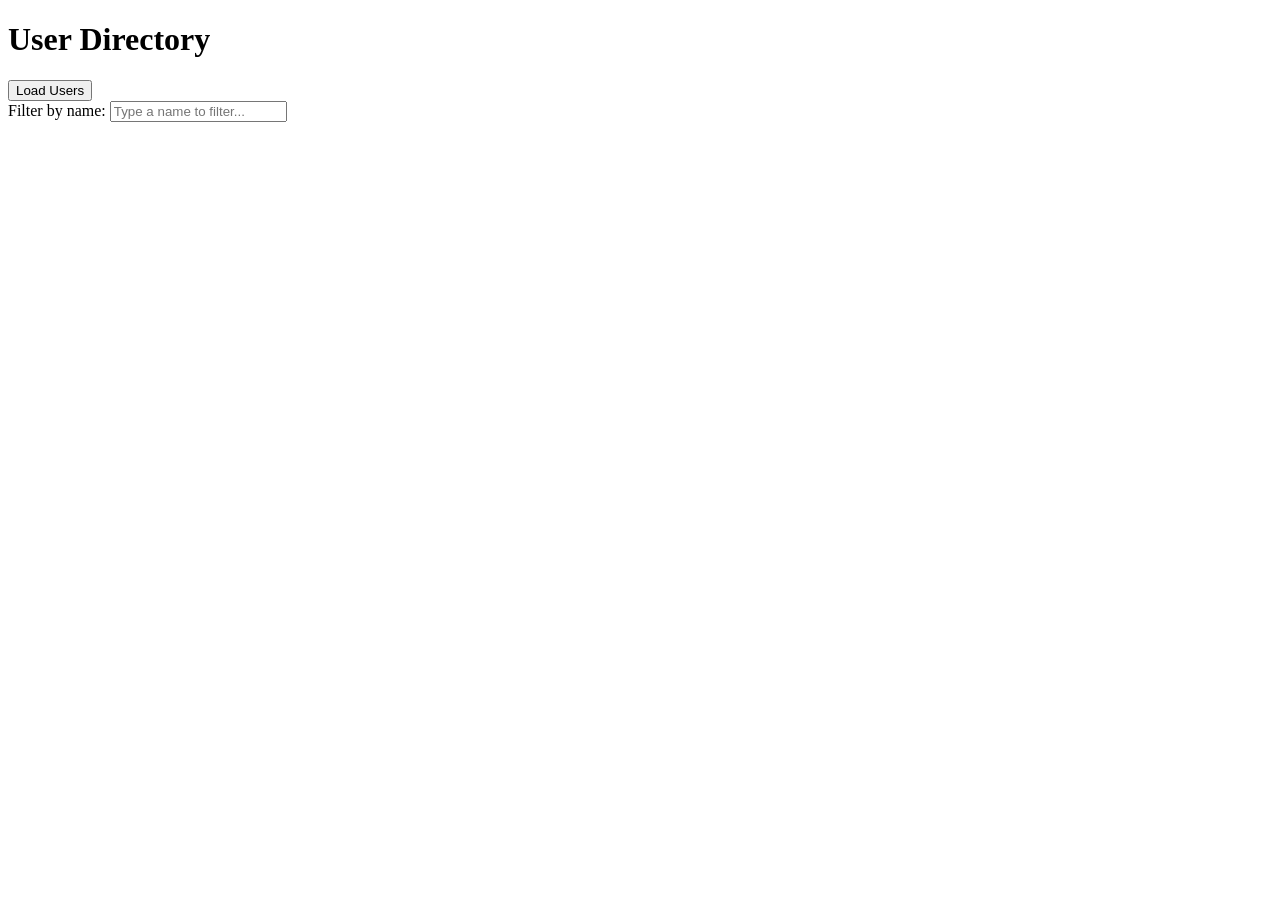
<file: index.html>
<!DOCTYPE html>
<html lang="en">
<head>
  <meta charset="UTF-8">
  <meta name="viewport" content="width=device-width, initial-scale=1.0">
  <title>Day 5 </title>
  <script src="users.js" defer></script>
</head>
<body>
  <header>
    <h1>User Directory</h1>
  </header>

      <button id="load-users">Load Users</button><br>

     <form action="">
        <label for="filter-input">Filter by name:</label>
        <input type="text" id="filter-input" placeholder="Type a name to filter...">
      
</form>
      <p id="status" ></p>

      <ul id="users-list"></ul>
  
</body>
</html>
</file>
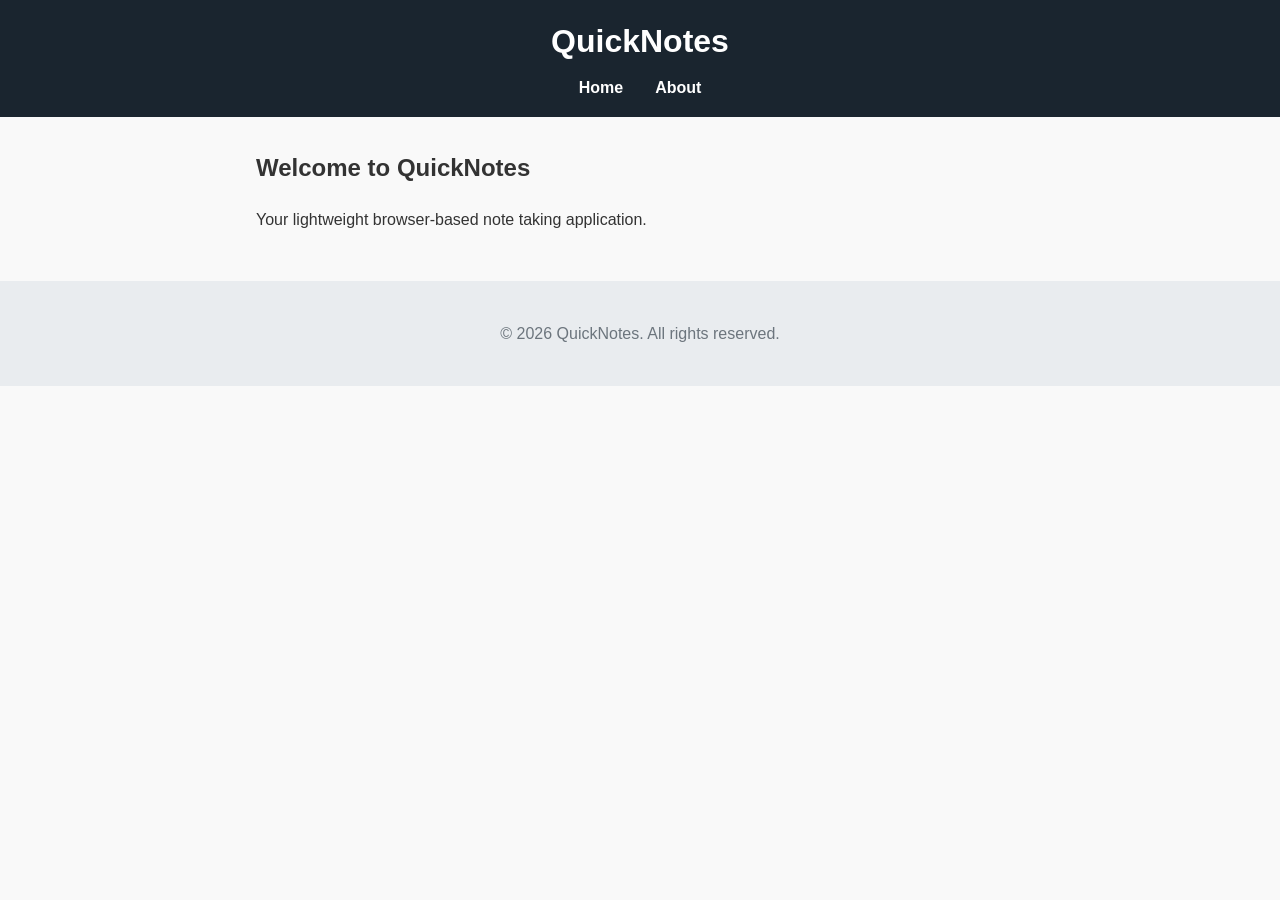
<file: day2/index.html>
<!DOCTYPE html>
<html lang="en">
<head>
  <meta charset="UTF-8">
  <meta name="viewport" content="width=device-width, initial-scale=1.0">
  <title>QuickNotes - Home</title>
  <link rel="stylesheet" href="style.css">
</head>
<body>

  <header>
    <h1>QuickNotes</h1>
    <nav>
      <ul>
        <li><a href="index.html">Home</a></li>
        <li><a href="about.html">About</a></li>
      </ul>
    </nav>
  </header>

  <main>
    <h2>Welcome to QuickNotes</h2>
    <p>Your lightweight browser-based note taking application.</p>
  </main>

  <footer>
    <p>&copy; 2026 QuickNotes. All rights reserved.</p>
  </footer>

</body>
</html>
</file>
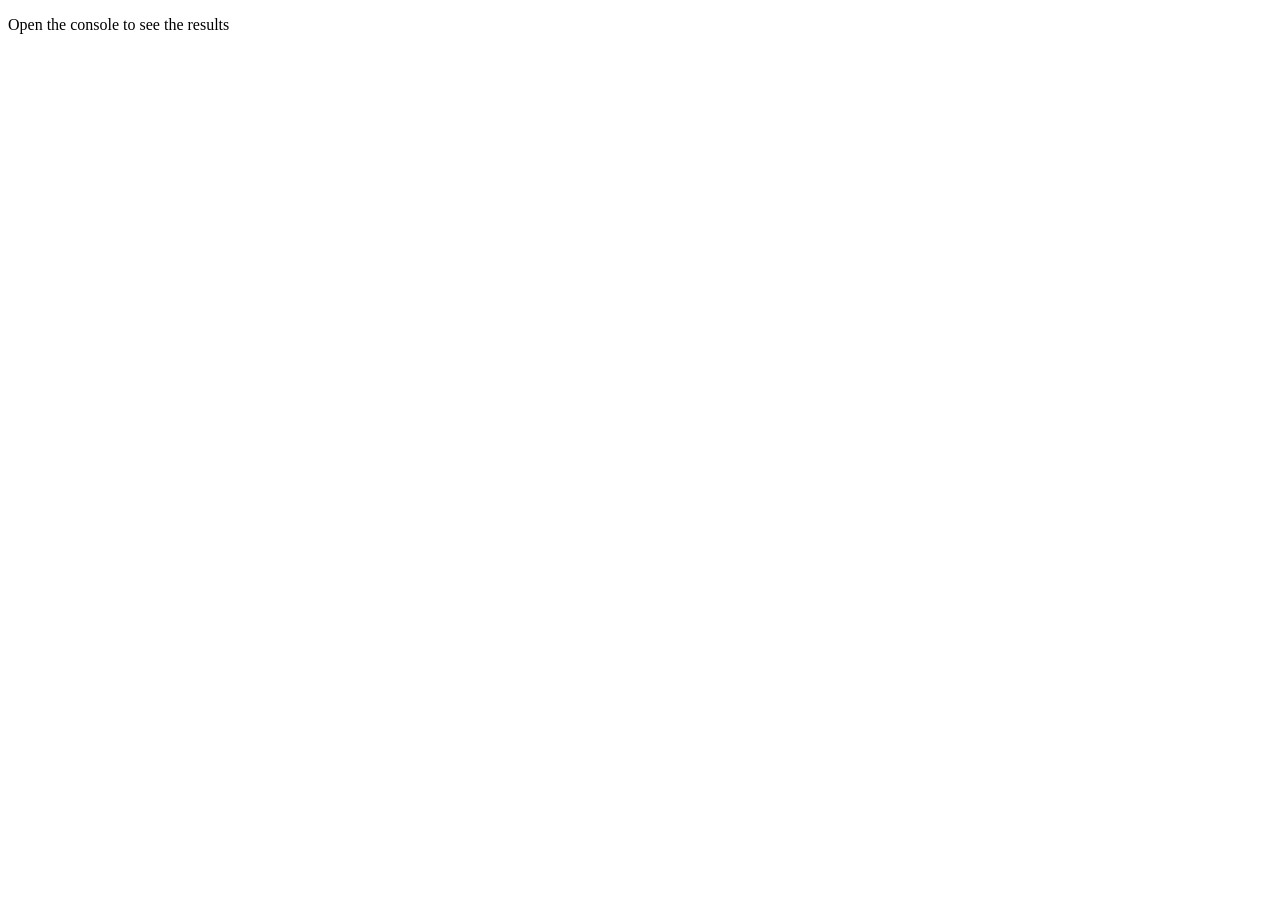
<file: day3/index.html>
<!DOCTYPE html>
<html lang="en">
<head>
    <meta charset="UTF-8">
    <meta name="viewport" content="width=device-width, initial-scale=1.0">
    <title>Notes Toolkit</title>
<script src="script.js" defer></script>
</head>
<body>
   <p>Open the console to see the results</p> 
</body>
</html>
</file>
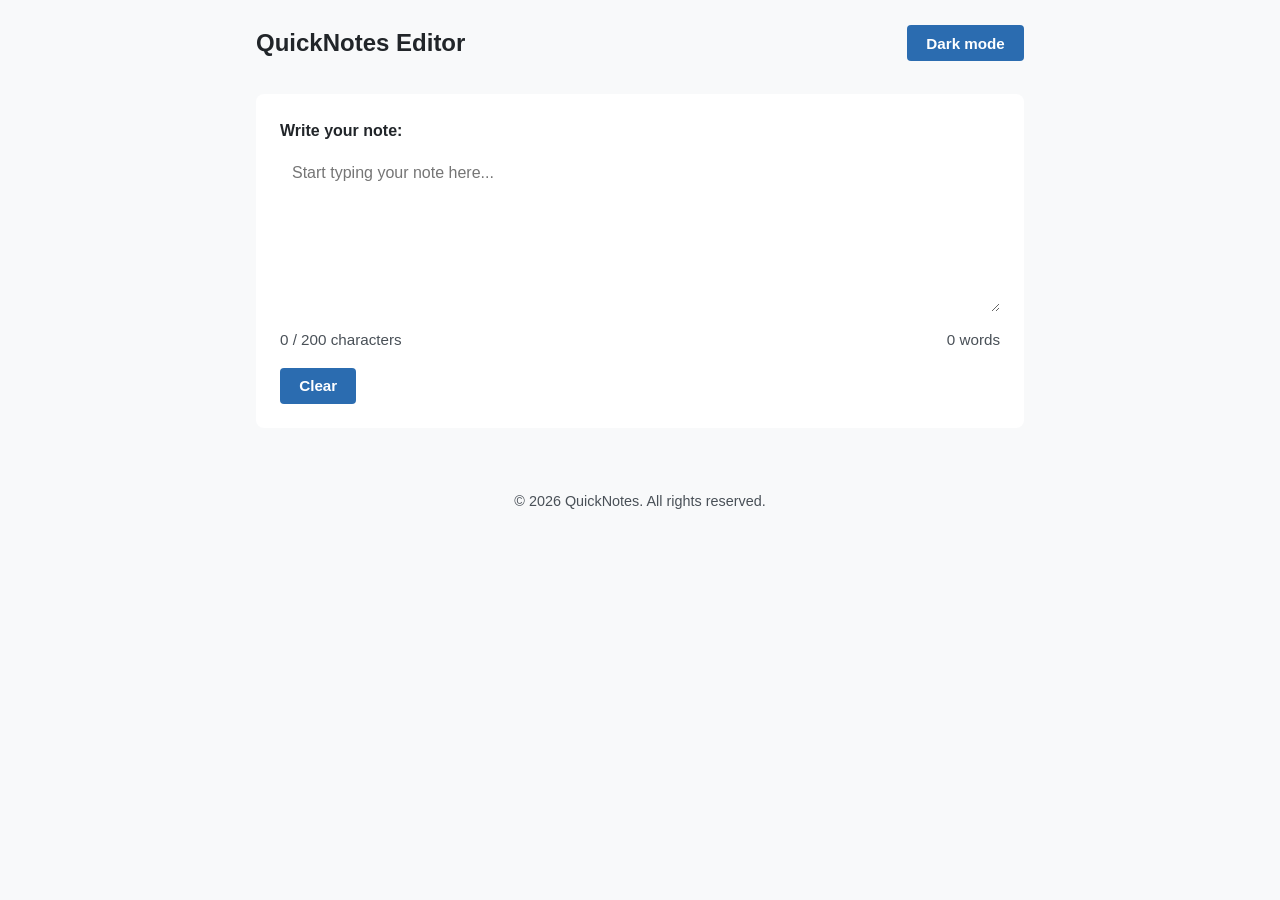
<file: day4/index.html>
<!DOCTYPE html>
<html lang="en">
<head>
  <meta charset="UTF-8">
  <meta name="viewport" content="width=device-width, initial-scale=1.0">
  <title> Day 4</title>
  <link rel="stylesheet" href="style.css">
  <script src="script.js" defer></script>
</head>
<body>

  <header>
    <h1>QuickNotes Editor</h1>
    <button id="theme-toggle" type="button">Dark mode</button>
  </header>

  <main>
    <div class="editor-section">
      <label for="note-text">Write your note:</label>
      <textarea id="note-text" placeholder="Start typing your note here..."></textarea>
      
      <div class="stats-bar">
        <p id="char-count">0 / 200 characters</p>
        <p id="word-count">0 words</p>
      </div>

      <button id="clear-btn" type="button">Clear</button>
    </div>
  </main>

  <footer>
    <p>&copy; 2026 QuickNotes. All rights reserved.</p>
  </footer>

</body>
</html>
</file>
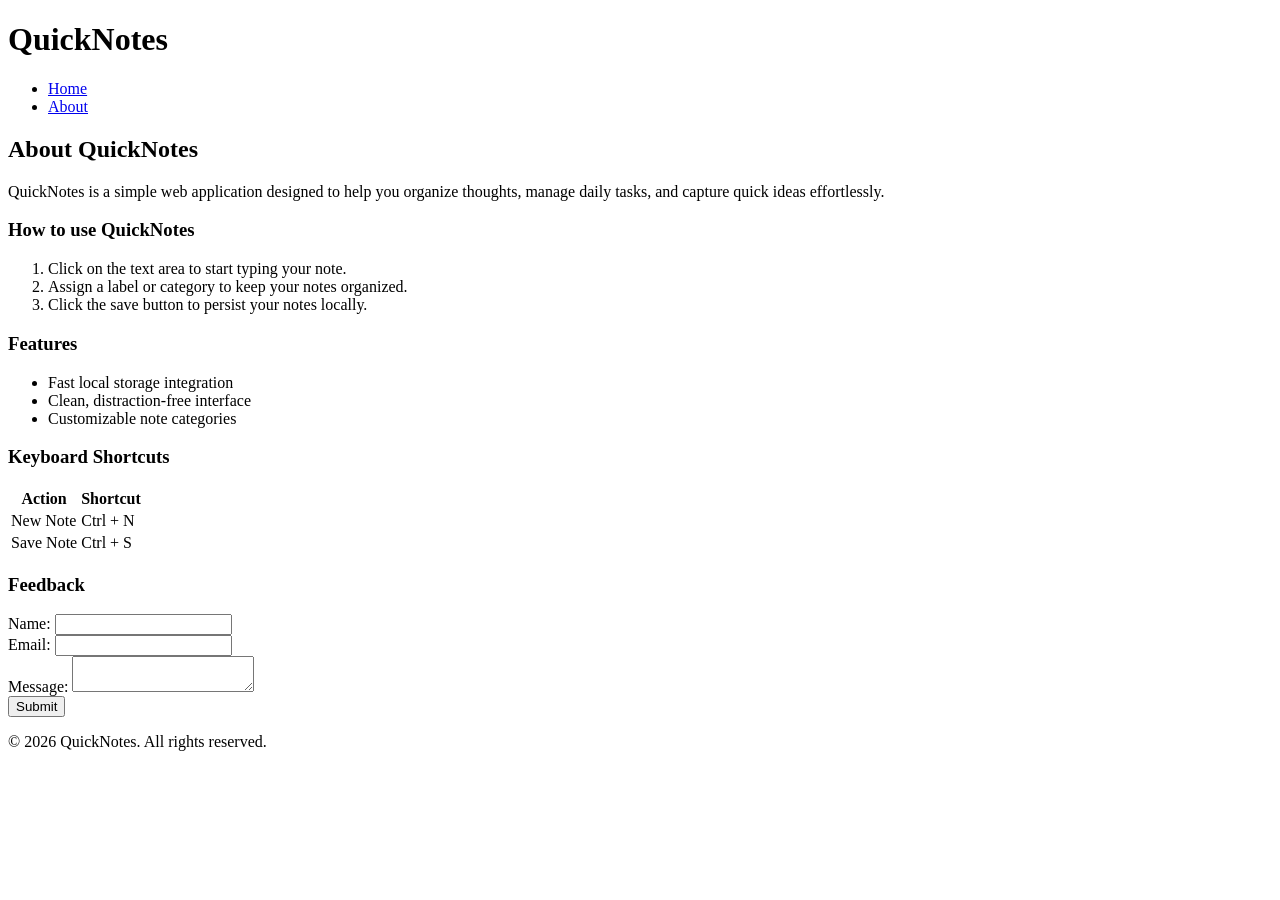
<file: about.html>
<!DOCTYPE html>
<html lang="en">
<head>
  <meta charset="UTF-8">
  <meta name="viewport" content="width=device-width, initial-scale=1.0">
  <title>About - QuickNotes</title>
</head>
<body>

  <header>
    <h1>QuickNotes</h1>
    <nav>
      <ul>
        <li><a href="index.html">Home</a></li>
        <li><a href="about.html">About</a></li>
      </ul>
    </nav>
  </header>

  <main>
    <h2>About QuickNotes</h2>
    <p>QuickNotes is a simple web application designed to help you organize thoughts, manage daily tasks, and capture quick ideas effortlessly.</p>

    <section>
      <h3>How to use QuickNotes</h3>
      <ol>
        <li>Click on the text area to start typing your note.</li>
        <li>Assign a label or category to keep your notes organized.</li>
        <li>Click the save button to persist your notes locally.</li>
      </ol>
    </section>

    <section>
      <h3>Features</h3>
      <ul>
        <li>Fast local storage integration</li>
        <li>Clean, distraction-free interface</li>
        <li>Customizable note categories</li>
      </ul>
    </section>

    <section>
      <h3>Keyboard Shortcuts</h3>
      <table>
        <thead>
          <tr>
            <th scope="col">Action</th>
            <th scope="col">Shortcut</th>
          </tr>
        </thead>
        <tbody>
          <tr>
            <td>New Note</td>
            <td>Ctrl + N</td>
          </tr>
          <tr>
            <td>Save Note</td>
            <td>Ctrl + S</td>
          </tr>
        </tbody>
      </table>
    </section>

    <section>
      <h3>Feedback</h3>
      <form action="#" method="post">
        <div>
          <label for="name">Name:</label>
          <input type="text" id="name" name="name" required>
        </div>
        <div>
          <label for="email">Email:</label>
          <input type="email" id="email" name="email" required>
        </div>
        <div>
          <label for="message">Message:</label>
          <textarea id="message" name="message" required></textarea>
        </div>
        <div>
          <button type="submit">Submit</button>
        </div>
      </form>
    </section>
  </main>

  <footer>
    <p>&copy; 2026 QuickNotes. All rights reserved.</p>
  </footer>

</body>
</html>
</file>
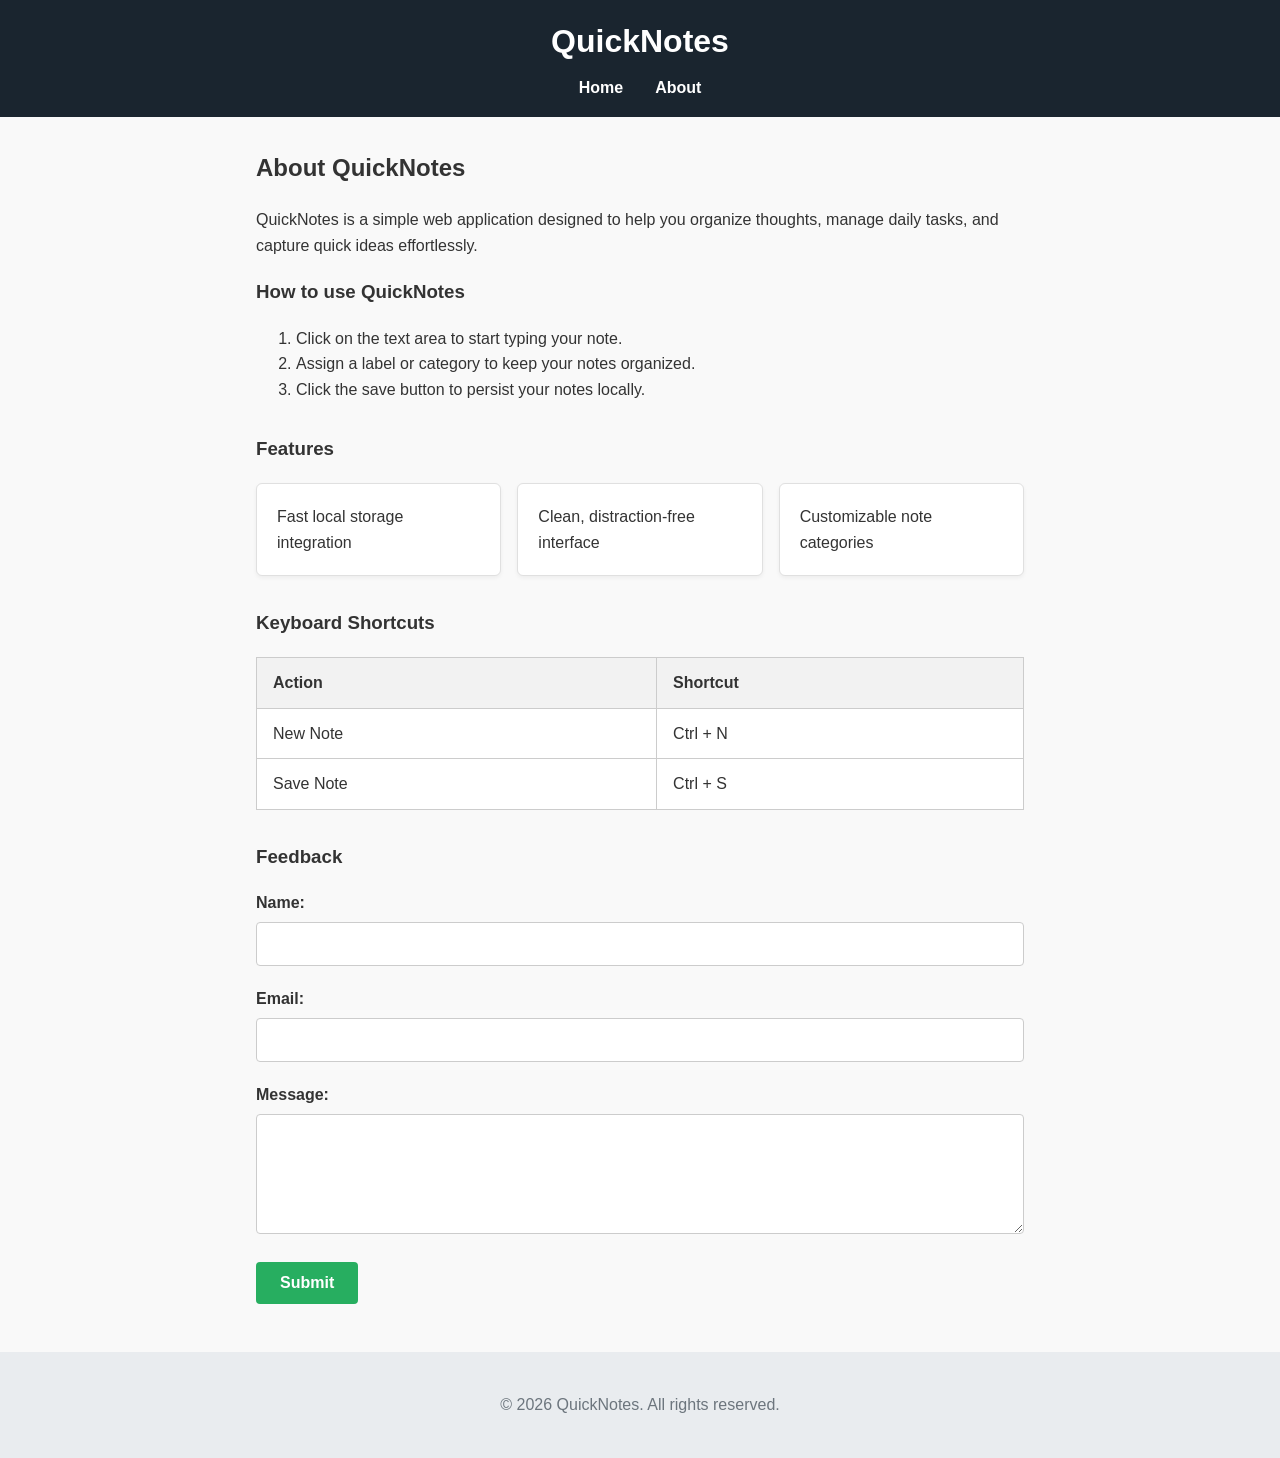
<file: day2/about.html>
<!DOCTYPE html>
<html lang="en">
<head>
  <meta charset="UTF-8">
  <meta name="viewport" content="width=device-width, initial-scale=1.0">
  <title>About - QuickNotes</title>
  <link rel="stylesheet" href="style.css">
</head>
<body>

  <header>
    <h1>QuickNotes</h1>
    <nav>
      <ul>
        <li><a href="index.html">Home</a></li>
        <li><a href="about.html">About</a></li>
      </ul>
    </nav>
    
  </header>

  <main>
    <h2>About QuickNotes</h2>
    <p>QuickNotes is a simple web application designed to help you organize thoughts, manage daily tasks, and capture quick ideas effortlessly.</p>

    <section>
      <h3>How to use QuickNotes</h3>
      <ol>
        <li>Click on the text area to start typing your note.</li>
        <li>Assign a label or category to keep your notes organized.</li>
        <li>Click the save button to persist your notes locally.</li>
      </ol>
    </section>

    <section>
      <h3>Features</h3>
      <ul class="features">
        <li>Fast local storage integration</li>
        <li>Clean, distraction-free interface</li>
        <li>Customizable note categories</li>
      </ul>
    </section>

    <section>
      <h3>Keyboard Shortcuts</h3>
      <table>
        <thead>
          <tr>
            <th scope="col">Action</th>
            <th scope="col">Shortcut</th>
          </tr>
        </thead>
        <tbody>
          <tr>
            <td>New Note</td>
            <td>Ctrl + N</td>
          </tr>
          <tr>
            <td>Save Note</td>
            <td>Ctrl + S</td>
          </tr>
        </tbody>
      </table>
    </section>

    <section>
      <h3>Feedback</h3>
      <form action="#" method="post">
        <div>
          <label for="name">Name:</label>
          <input type="text" id="name" name="name" required>
        </div>
        <div>
          <label for="email">Email:</label>
          <input type="email" id="email" name="email" required>
        </div>
        <div>
          <label for="message">Message:</label>
          <textarea id="message" name="message" required></textarea>
        </div>
        <div>
          <button type="submit">Submit</button>
        </div>
      </form>
    </section>
  </main>

  <footer>
    <p>&copy; 2026 QuickNotes. All rights reserved.</p>
  </footer>

</body>
</html>
</file>
<file: day2/style.css>
*,
*::before,
*::after {
  box-sizing: border-box;
}

body {
  margin: 0;
  font-family: Arial, sans-serif;
  line-height: 1.6;
  color: #333;
  background-color: #f9f9f9;
}

header {
  background-color: #1a252f;
  color: #ffffff;
  padding: 1rem 2rem;
  text-align: center;
}

header h1 {
  margin: 0 0 0.5rem 0;
}

nav ul {
  list-style: none;
  margin: 0;
  padding: 0;
  display: flex;
  justify-content: center;
  align-items: center;
  gap: 16px;
}

nav a {
  color: #ffffff;
  text-decoration: none;
  font-weight: bold;
  padding: 0.25rem 0.5rem;
  transition: color 0.2s ease, opacity 0.2s ease;
}

nav a:hover,
nav a:focus {
  color: #3498db;
  text-decoration: underline;
}


main {
  max-width: 800px;
  margin: 2rem auto;
  padding: 0 1rem;
}

section {
  margin-bottom: 2rem;
}

ul.features {
  list-style: none;
  padding: 0;
  display: grid;
  grid-template-columns: repeat(auto-fit, minmax(220px, 1fr));
  gap: 1rem;
}

ul.features li {
  background-color: #ffffff;
  border: 1rem solid #e0e0e0;
  border-width: 1px;
  border-radius: 6px;
  padding: 1.25rem;
  box-shadow: 0 2px 4px rgba(0, 0, 0, 0.05);
}


table {
  width: 100%;
  border-collapse: collapse;
  margin-top: 1rem;
  background-color: #ffffff;
}

th,
td {
  border: 1px solid #cccccc;
  padding: 0.75rem 1rem;
  text-align: left;
}

th {
  background-color: #f2f2f2;
}


form div {
  margin-bottom: 1.25rem;
}

form label {
  display: block;
  margin-bottom: 0.4rem;
  font-weight: bold;
}

form input[type="text"],
form input[type="email"],
form textarea {
  width: 100%;
  padding: 0.75rem;
  border: 1px solid #ccc;
  border-radius: 4px;
  font-family: inherit;
  font-size: 1rem;
}

form textarea {
  min-height: 120px;
  resize: vertical;
}

button[type="submit"] {
  background-color: #27ae60;
  color: #ffffff;
  border: none;
  padding: 0.75rem 1.5rem;
  font-size: 1rem;
  font-weight: bold;
  border-radius: 4px;
  cursor: pointer;
  transition: background-color 0.3s ease, transform 0.1s ease;
}

button[type="submit"]:hover {
  background-color: #219150;
}

footer {
  text-align: center;
  padding: 1.5rem;
  background-color: #e9ecef;
  color: #6c757d;
  margin-top: 3rem;
}

@media (max-width: 600px) {
  header {
    padding: 1rem;
  }

  nav ul {
    flex-direction: column;
    gap: 8px;
  }

  main {
    margin: 1rem auto;
  }

  button[type="submit"] {
    width: 100%;
  }
}
</file>
<file: day4/style.css>
:root {
background-color: #f8f9fa;
  color: #212529;
  --card-bg: #ffffff;
  border-color: #ced4da;
  --button-bg: #2b6cb0;
  --button-text: #ffffff;
  --button-hover: #1a4971;
  --counter-color: #495057;
}


body.dark {
  --bg-color: #1a202c;
  --text-color: #f7fafc;
  --card-bg: #2d3748;
  --border-color: #4a5568;
  --button-bg: #3182ce;
  --button-text: #ffffff;
  --button-hover: #2b6cb0;
  --counter-color: #a0aec0;
}

*,
*::before,
*::after {
  box-sizing: border-box;
}

body {
  margin: 0;
  font-family: Arial, sans-serif;
  line-height: 1.6;
  background-color: var(--bg-color);
  color: var(--text-color);
  transition: background-color 0.3s ease, color 0.3s ease;
}

header {
  display: flex;
  justify-content: space-between;
  align-items: center;
  max-width: 800px;
  margin: 0 auto;
  padding: 1.5rem 1rem 0.5rem 1rem;
}

header h1 {
  margin: 0;
  font-size: 1.5rem;
}

main {
  max-width: 800px;
  margin: 1.5rem auto;
  padding: 0 1rem;
}

.editor-section {
  background-color: var(--card-bg);
  border: 1px solid var(--border-color);
  border-radius: 8px;
  padding: 1.5rem;
}

label {
  display: block;
  font-weight: bold;
  margin-bottom: 0.5rem;
}

textarea#note-text {
  width: 100%;
  min-height: 160px;
  padding: 0.75rem;
  font-family: inherit;
  font-size: 1rem;
  color: var(--text-color);
  background-color: var(--bg-color);
  border: 1px solid var(--border-color);
  border-radius: 4px;
  resize: vertical;
}

textarea#note-text:focus {
  outline: 2px solid var(--button-bg);
}

.stats-bar {
  display: flex;
  justify-content: space-between;
  margin-top: 0.5rem;
  margin-bottom: 1rem;
  font-size: 0.95rem;
  color: var(--counter-color);
}

.stats-bar p {
  margin: 0;
}

/* 3. Character Counter Threshold Classes */
.warning {
  color: #dd6b20 !important; /* Orange text */
}

.over {
  color: #e53e3e !important; /* Red text */
  font-weight: bold !important;
}

button {
  padding: 0.6rem 1.2rem;
  font-size: 0.95rem;
  font-weight: bold;
  color: var(--button-text);
  background-color: var(--button-bg);
  border: none;
  border-radius: 4px;
  cursor: pointer;
  transition: background-color 0.2s ease;
}

button:hover {
  background-color: var(--button-hover);
}

footer {
  text-align: center;
  margin-top: 2rem;
  padding: 1rem;
  color: var(--counter-color);
  font-size: 0.9rem;
}
</file>
